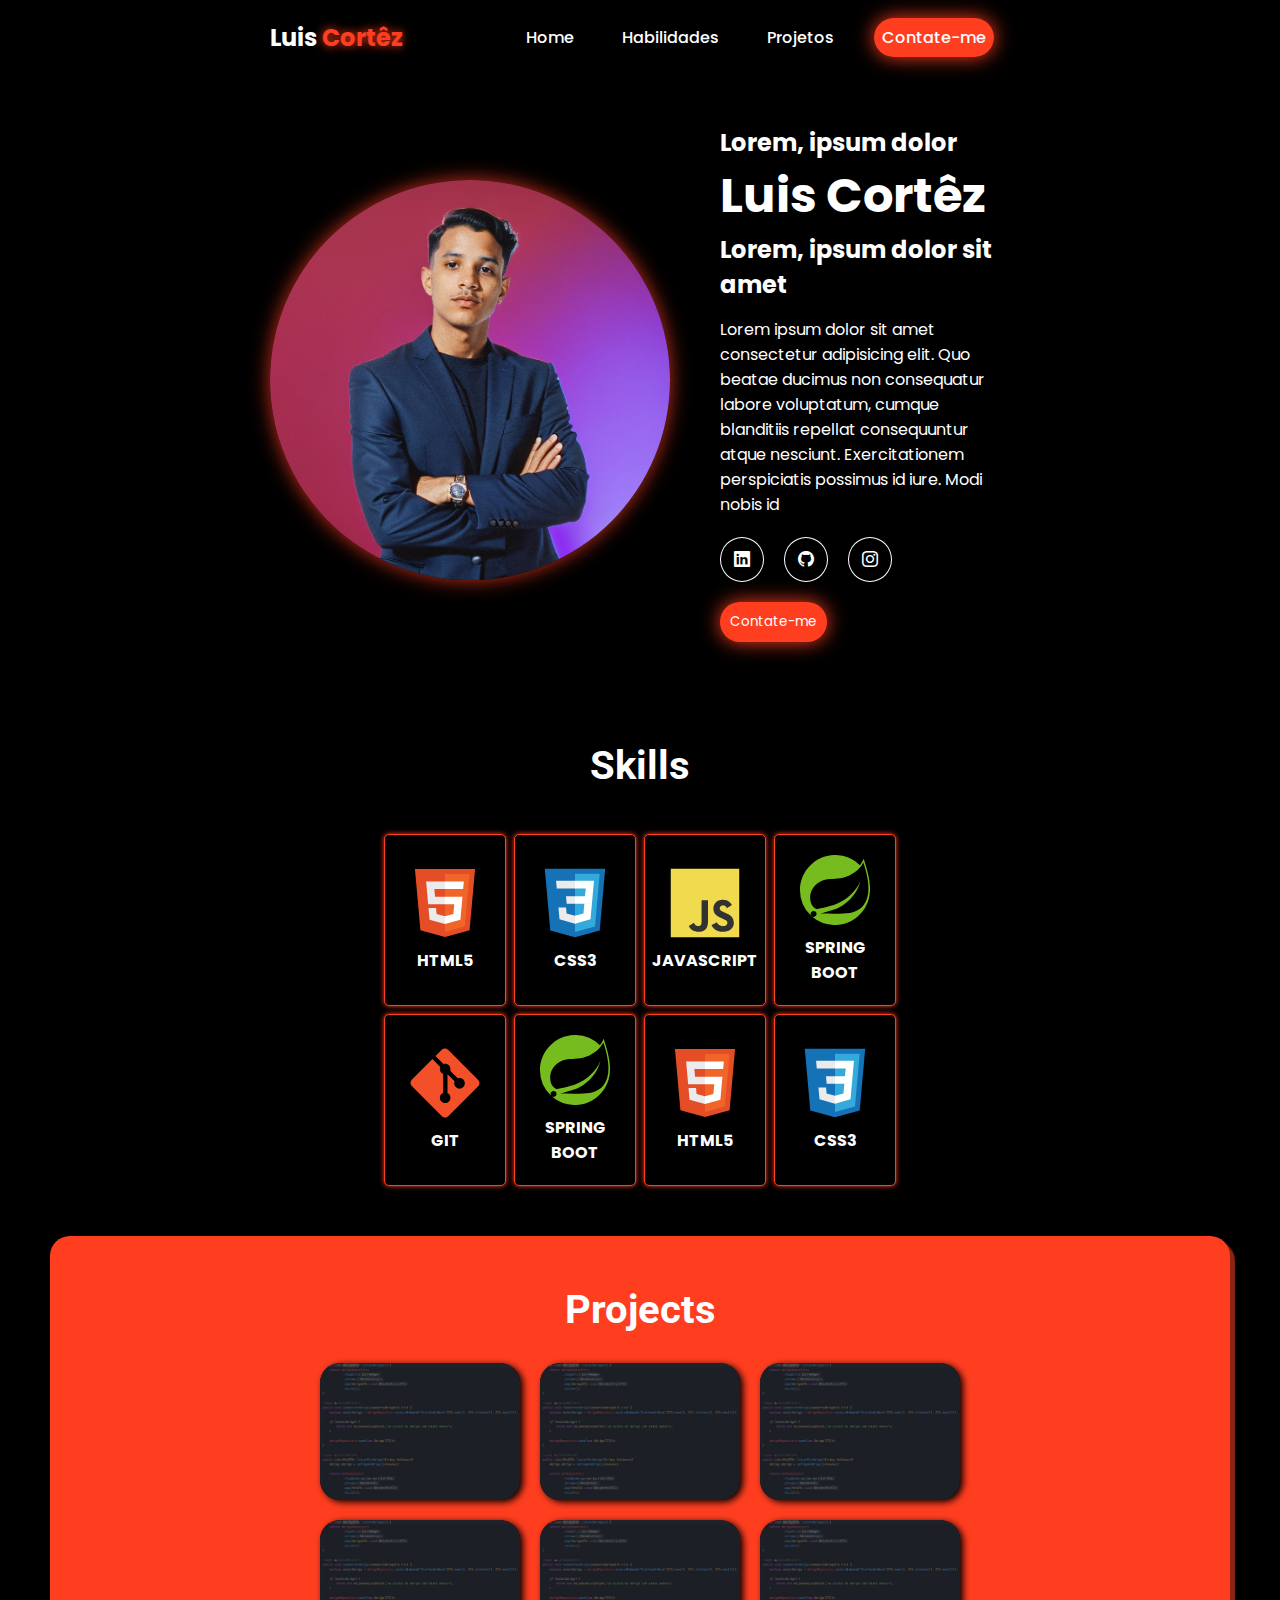
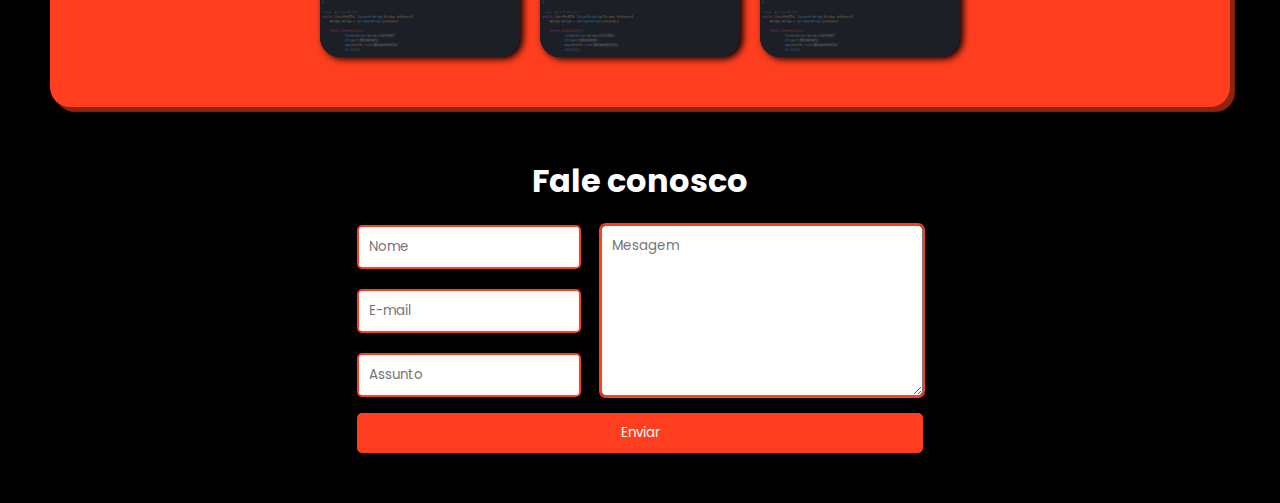
<file: index.html>
<!DOCTYPE html>
<html lang="en">

<head>
    <meta charset="UTF-8">
    <meta name="viewport" content="width=device-width, initial-scale=1.0">
    <title>Portfolio</title>
    <link rel="stylesheet" href="style.css">
</head>

<body>
    <header>
        <nav id="navigate">
            <a id="logo" href="#">Luis <span>Cortêz</span></a>
            <ul id="nav-menu">
                <li id="menu-item"><a href="#">Home</a></li>
                <li id="menu-item"><a href="#">Habilidades</a></li>
                <li id="menu-item"><a href="#">Projetos</a></li>
                <li id="menu-item"><a href="https://wa.me//5599984204267?text=Tenho%20interesse%20em%20lhe%20contratar"
                        id="contact">Contate-me</a></li>
            </ul>
            <div id="menu">
                <span id="bar"></span>
                <span id="bar"></span>
                <span id="bar"></span>
            </div>
        </nav>
    </header>
    <main>

        <section class="profile">

            <div class="img pulse">
                <img class="img-profile" src="assets/image/perfil.jpg" alt="foto perfil">
            </div>

            <div class="title">
                <h2>Lorem, ipsum dolor</h2>
                <h1>Luis Cortêz</h1>
                <h2>Lorem, ipsum dolor sit amet</h2>
                <p>Lorem ipsum dolor sit amet consectetur adipisicing elit. Quo beatae ducimus non consequatur labore
                    voluptatum, cumque blanditiis repellat consequuntur atque nesciunt. Exercitationem perspiciatis
                    possimus id iure. Modi nobis id</p>
                <div class="links">
                    <a href="#"><i class="bi bi-linkedin"></i></a>
                    <a href="#"><i class="bi bi-github"></i></a>
                    <a href="#"><i class="bi bi-instagram"></i></a>
                </div>
                <button class="contact">Contate-me</button>
            </div>

        </section>

        <section class="skils">

            <h1>Skills</h1>

            <div class="container">

                <div class="skil">
                    <img class="img-skil" src="assets/icons/html5-original.svg" alt="">
                    <div class="skil-info">
                        <h2>HTML5</h2>
                    </div>
                </div>
                <div class="skil">
                    <img class="img-skil" src="assets/icons/css3-original.svg" alt="">
                    <div class="skil-info">
                        <h2>CSS3</h2>
                    </div>
                </div>
                <div class="skil">
                    <img class="img-skil" src="assets/icons/javascript-original.svg" alt="">
                    <div class="skil-info">
                        <h2>JAVASCRIPT</h2>
                    </div>
                </div>
                <div class="skil">
                    <img class="img-skil" src="assets/icons/spring.svg" alt="">
                    <div class="skil-info">
                        <h2>SPRING BOOT</h2>
                    </div>
                </div>
                <div class="skil">
                    <img class="img-skil" src="assets/icons/git-original.svg" alt="">
                    <div class="skil-info">
                        <h2>GIT</h2>
                    </div>
                </div>
                <div class="skil">
                    <img class="img-skil" src="assets/icons/spring.svg" alt="">
                    <div class="skil-info">
                        <h2>SPRING BOOT</h2>
                    </div>
                </div>
                <div class="skil">
                    <img class="img-skil" src="assets/icons/html5-original.svg" alt="">
                    <div class="skil-info">
                        <h2>HTML5</h2>
                    </div>
                </div>
                <div class="skil">
                    <img class="img-skil" src="assets/icons/css3-original.svg" alt="">
                    <div class="skil-info">
                        <h2>CSS3</h2>
                    </div>
                </div>

            </div>

        </section>

        <section class="projects">

            <h1>Projects</h1>

            <div class="project-container">

                <div class="project-card">
                    <img src="assets/image/background-codigo.jpg">
                    <div class="project-layer">
                        <h4>Api Rest Adopet</h4>
                        <p>Lorem ipsum, dolor sit amet consectetur adipisicing elit.</p>
                        <a href="#"><i class="bi bi-box-arrow-up-right"></i></a>
                    </div>
                </div>

                <div class="project-card">
                    <img src="assets/image/background-codigo.jpg">
                    <div class="project-layer">
                        <h4>Api Rest Adopet</h4>
                        <p>Lorem ipsum, dolor sit amet consectetur adipisicing elit.</p>
                        <a href="#"><i class="bi bi-box-arrow-up-right"></i></a>
                    </div>
                </div>

                <div class="project-card">
                    <img src="assets/image/background-codigo.jpg">
                    <div class="project-layer">
                        <h4>Api Rest Adopet</h4>
                        <p>Lorem ipsum, dolor sit amet consectetur adipisicing elit.</p>
                        <a href="#"><i class="bi bi-box-arrow-up-right"></i></a>
                    </div>
                </div>

                <div class="project-card">
                    <img src="assets/image/background-codigo.jpg">
                    <div class="project-layer">
                        <h4>Api Rest Adopet</h4>
                        <p>Lorem ipsum, dolor sit amet consectetur adipisicing elit.</p>
                        <a href="#"><i class="bi bi-box-arrow-up-right"></i></a>
                    </div>
                </div>

                <div class="project-card">
                    <img src="assets/image/background-codigo.jpg">
                    <div class="project-layer">
                        <h4>Api Rest Adopet</h4>
                        <p>Lorem ipsum, dolor sit amet consectetur adipisicing elit.</p>
                        <a href="#"><i class="bi bi-box-arrow-up-right"></i></a>
                    </div>
                </div>

                <div class="project-card">
                    <img src="assets/image/background-codigo.jpg">
                    <div class="project-layer">
                        <h4>Api Rest Adopet</h4>
                        <p>Lorem ipsum, dolor sit amet consectetur adipisicing elit.</p>
                        <a href="#"><i class="bi bi-box-arrow-up-right"></i></a>
                    </div>
                </div>

            </div>

        </section>

        <section class="form">

            <h1>Fale conosco</h1>

            <form class="formulario" method="post" action="#">

                <div class="metade">

                    <div class="left">
                        <input type="text" placeholder="Nome" required="">
                        <input type="email" placeholder="E-mail" required="">
                        <input type="text" placeholder="Assunto" required="">
                    </div>

                    <div class="rigth">
                        <textarea name="mensagem" type="text" placeholder="Mesagem" required=""></textarea>
                    </div>

                </div>

                <input type="submit" value="Enviar" class="btn-submit">

            </form>

        </section>
    </main>
</body>

</html>
<script src="script.js"></script>
</file>
<file: style.css>
@import url("https://cdn.jsdelivr.net/npm/bootstrap-icons@1.10.5/font/bootstrap-icons.css");
@import url('https://fonts.googleapis.com/css2?family=Poppins:wght@100;200;300;400;500;600;700&display=swap');
@import url('https://fonts.googleapis.com/css2?family=Roboto:wght@100;300;400;500;700&display=swap');


:root {
    --color-red: #ff3e20;
    --color-gray-ligth: #556370;
    --color-gray: #39434d;
    --color-dark: #2e2e2e;
    --color-white: #ffffff;
    --color-blue-shadow: #000d72;
    --color-black: #000;
}

* {
    margin: 0;
    padding: 0;
    list-style: none;
    text-decoration: none;
    font-family: 'poppins';
    color: var(--color-white);
}

body {
    background-color: var(--color-black);
}

/* MENU */

header {
    padding: 0px 270px;
}

nav#navigate {
    display: flex;
    justify-content: space-between;
    align-items: center;
    padding: 20px 0px;
    transition: .5s;
}

nav#navigate a#logo {
    font-weight: bold;
    font-size: 1.5em;
}

a#logo span {
    color: var(--color-red);
    text-shadow: 0px 0px 10px var(--color-red);
}

ul#nav-menu {
    display: flex;
    align-items: center;
    background-color: var(--color-black);
    transition: .3s;
    z-index: 1;
}

ul#nav-menu a,
i {
    margin: 0em 1em;
    padding: .5em .5em;
    cursor: pointer;
    font-weight: 500;
    transition: .5s;
}

ul#nav-menu li a:hover,
i:hover {
    color: var(--color-red);
    cursor: pointer;
}

a#contact {
    background-color: var(--color-red);
    color: var(--color-white);
    border-radius: 30px;
    box-shadow: 0 0 20px var(--color-red);
}

a#contact:hover {
    background-color: transparent;
    box-shadow: none;
}

ul#nav-menu i {
    font-size: 1.2em;
}

div#menu {
    display: none;
    cursor: pointer;
}

div#menu span {
    display: block;
    width: 30px;
    height: 3px;
    background-color: var(--color-red);
    margin: .3em 0em;
    border-radius: 50px;
    transition: .3s;
}

div#menu span:nth-child(1),
div#menu span:nth-child(3) {
    background-color: var(--color-white);
}

/* SECTION PROFILE */

section {
    display: flex;
    justify-content: space-between;
    align-items: center;
    padding: 50px 270px;
}

.profile {
    gap: 50px;
}

.profile div {
    max-width: 600px;
}

.profile h1 {
    font-size: 3em;
}

.profile p {
    margin: 15px 0px;
}

.links {
    margin: 30px 0px;
    display: flex;
    gap: 20px;
}

.links a i {
    margin: 0;
    border: 1px solid var(--color-white);
    border-radius: 50%;
    padding: 10px 13px;
}

.links a i:hover {
    border: 1px solid var(--color-red);
    font-size: 1.1em;
}


.contact {
    border: none;
    padding: 10px;
    border-radius: 20px;
    background-color: var(--color-red);
    color: var(--color-white);
    box-shadow: 0 0 20px var(--color-red);
    transition: .3s;
}

.contact:hover {
    cursor: pointer;
    transform: scale(1.02);
}

.img-profile {
    box-shadow: 0px 0px 20px #c83019;
    border-radius: 50%;
    max-width: 400px;
    transition: .3s;
    z-index: -1;
}

.img-profile:hover {
    box-shadow: 0px 0px 30px #fe3f22;
    transform: scale(1.01);
    cursor: pointer;
}

.pulse {
    animation: pulse 0.8s infinite;
    animation-direction: alternate;
}

@keyframes pulse {
    0% {
        transform: scale(1);
    }

    100% {
        transform: scale(1.02);
    }
}


/* SECTION SKILS */

.skils {
    flex-direction: column;
    gap: 5px;
}

.skils h1 {
    font-size: 2.5em;
    margin-bottom: 1em;
    font-family: 'Roboto', sans-serif;
}

.container {
    display: grid;
    grid-template-columns: repeat(4, 1fr);
    align-items: center;
    gap: .5rem;
}

.skil {
    width: 100px;
    height: 150px;
    padding: 10px;
    background-color: var(--color-black);
    box-shadow: 0px 0px 5px var(--color-red);
    border: 1px solid var(--color-red);
    border-radius: 5px;
    text-align: center;

    display: flex;
    flex-direction: column;
    justify-content: center;
    gap: 10px;
    align-items: center;
    transition: .3s;
}


.skil:hover {
    box-shadow: 0px 0px 10px var(--color-red);
    transform: scale(1.02);
    cursor: pointer;
}

.skil img {
    background-color: var(--color-black);
    width: 70px;
}

.skil h2 {
    font-size: 1em;
    background-color: var(--color-black);
    color: var(--color-white);
}

/* SECTION PROJECTS */

.projects {
    gap: 30px;
    flex-direction: column;
    background-color: var(--color-red);
    margin: 0px 50px;
    border-radius: 20px;
    box-shadow: 5px 5px 1px #8d2313;
}

.projects h1 {
    font-size: 2.5em;
    font-family: 'Roboto', sans-serif;
}

.project-container {
    display: grid;
    grid-template-columns: repeat(3, 1fr);
    align-items: center;
    gap: 20px;
}

.project-card {
    background-color: var(--color-black);
    position: relative;
    border-radius: 20px;
    box-shadow: 3px 2px 7px 0px black;
    overflow: hidden;
    display: flex;
}

.project-card img {
    filter: opacity(70%);
    cursor: pointer;
    width: 100%;
    transition: .5s ease;
}

.project-card:hover img {
    transform: scale(1.1);
}

.project-layer {
    position: absolute;
    bottom: 0;
    left: 0;
    width: 100%;
    height: 100%;
    background: linear-gradient(rgba(0, 0, 0, .1), var(--color-black));
    display: flex;
    gap: 10px;
    justify-content: center;
    align-items: center;
    flex-direction: column;
    text-align: center;
    font-size: .7em;
    transform: translateY(100%);
    transition: .5s ease;
}

.project-card:hover .project-layer {
    transform: translateY(0);
    cursor: pointer;
}

.project-layer a {
    display: inline-flex;
    justify-content: center;
    align-items: center;
    width: 2.5rem;
    height: 2.5rem;
    background-color: var(--color-white);
    border-radius: 50%;
}

.project-layer a i {
    color: var(--color-black);
}

.project-layer a:hover i {
    font-size: 1.5em;
    color: var(--color-red);
}

/* SECTION FORM */

.form {
    flex-direction: column;
    gap: 20px;
    margin: auto;
}

.metade {
    display: flex;
    gap: 20px;
    margin-bottom: 1rem;
}

.metade input {
    border-radius: 5px;
    width: 200px;
    height: 20px;
    padding: 10px;
    color: black;
    outline: none;
    border: 2px solid var(--color-red);
    transition: .3s;
}

.metade input:focus {
    transform: scale(1.02);
}

.left {
    display: flex;
    flex-direction: column;
    gap: 20px;
}

.rigth textarea {
    border-radius: 5px;
    color: #000;
    height: 87%;
    width: 300px;
    padding: 10px;
    outline: 2px solid var(--color-red);
}

.btn-submit {
    width: 100%;
    padding: 10px;
    background-color: var(--color-red);
    border: none;
    border-radius: 5px;
    transition: .3s;
}

.btn-submit:hover {
    cursor: pointer;
    background-color: rgba(141, 35, 19, 0.896);
}


@media screen and (max-width:450px) {

    section {
        flex-direction: column;
        text-align: center;
        height: 100%;
        padding: 30px 50px;
    }

    header {
        padding: 0px 50px;
    }

    .profile {
        padding: 30px 50px;
    }

    .links {
        justify-content: center;
    }

    img {
        width: 300px;
        height: 300px;
    }

    div#text {
        margin: 20px 0;
    }

    div#image img {
        width: 100vw;
    }

    div#text h1 {
        line-height: 1em;
    }

    nav#navigate {
        padding: 18px 20px;
    }

    div#menu {
        display: block;
    }

    div.ativo span:nth-child(1) {
        transform: translateY(8px) rotate(-45deg);
    }

    div.ativo span:nth-child(2) {
        opacity: 0;
        transition: 0s
    }

    div.ativo span:nth-child(3) {
        transform: translateY(-8px) rotate(45deg);
    }

    ul#nav-menu {
        position: fixed;
        flex-direction: column;
        right: -100%;
        width: 100%;
        height: 100%;
        top: 70px;

    }

    ul#nav-menu li {
        margin: 3em 0;
    }

    ul#nav-menu i {
        margin-top: 1em;
    }

    ul#nav-menu.ativo {
        right: 0;
        transition: .5s;
    }

    button.ativo {
        display: none;
        transition: .2s;
    }

    .skil {
        width: 60px;
        height: 110px;
        gap: 5px;
    }

    .skil img {
        width: 50px;
    }

    .skil h2 {
        font-size: .6em;
    }

    .projects {
        gap: 30px;
        flex-direction: column;
        background-color: var(--color-red);
        margin: 0;
        border-radius: 20px;
        box-shadow: 5px 5px 1px #8d2313;
    }

    .project-container {
        grid-template-columns: repeat(1, 1fr);
    }

    .project-card {
        height: 200px;
    }

    .metade {
        flex-direction: column;
    }

    .metade input {
        width: 93%;
    }
}
</file>
